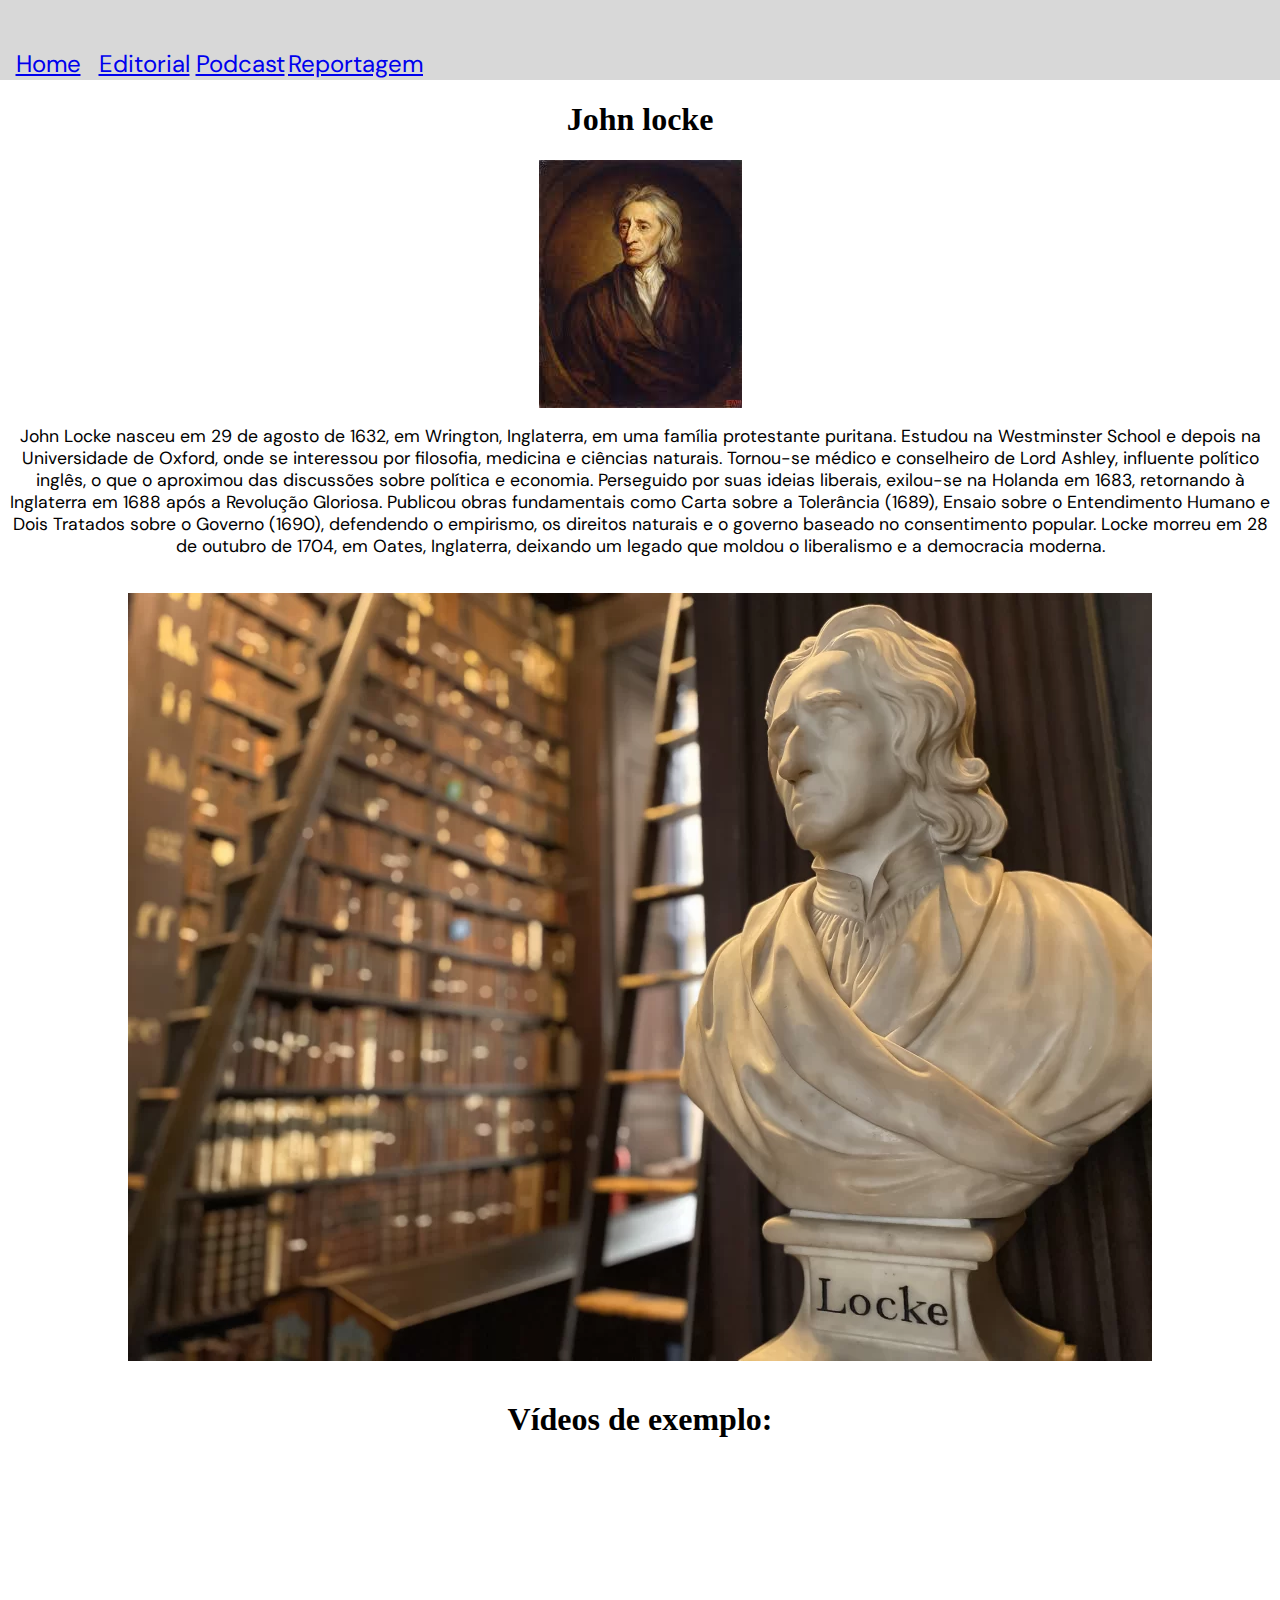
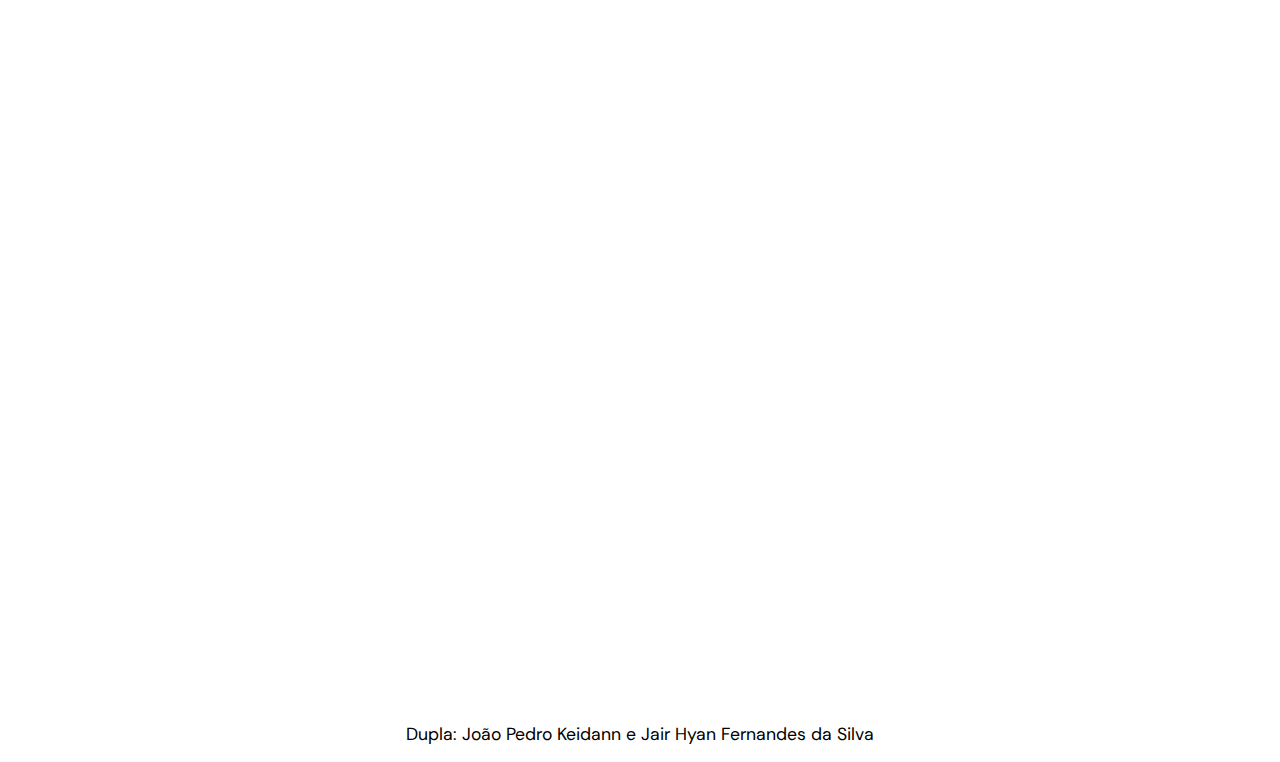
<file: index.html>
<!DOCTYPE html>
<html lang="pt-BR">

<head>
    <meta charset="UTF-8">
    <meta name="viewport" content="width=device-width, initial-scale=1.0">
    <link rel="stylesheet" href="style.css">
    <link rel="shortcut icon" href="./icon.png" type="image/x-icon">
    <link rel="preconnect" href="https://fonts.googleapis.com">
    <link rel="preconnect" href="https://fonts.gstatic.com" crossorigin>
    <link
        href="https://fonts.googleapis.com/css2?family=DM+Sans:ital,opsz,wght@0,9..40,100..1000;1,9..40,100..1000&display=swap"
        rel="stylesheet">

    <title>John locke</title>
</head>

<body>
    <header>
        <a href="index.html">Home</a>
        <a href="editorial.html">Editorial</a>
        <a href="podcast.html">Podcast</a>
        <a href="reportagem.html">Reportagem</a>
    </header>
    <main>
        <h1>John locke</h1>
        <div class="rubens">
            <img src="./johnLocke.png">
        </div>
        <p>John Locke nasceu em 29 de agosto de 1632, em Wrington, Inglaterra, em uma família protestante puritana.
            Estudou na Westminster School e depois na Universidade de Oxford, onde se interessou por filosofia, medicina
            e ciências naturais. Tornou-se médico e conselheiro de Lord Ashley, influente político inglês, o que o
            aproximou das discussões sobre política e economia. Perseguido por suas ideias liberais, exilou-se na
            Holanda em 1683, retornando à Inglaterra em 1688 após a Revolução Gloriosa. Publicou obras fundamentais como
            Carta sobre a Tolerância (1689), Ensaio sobre o Entendimento Humano e Dois Tratados sobre o Governo (1690),
            defendendo o empirismo, os direitos naturais e o governo baseado no consentimento popular. Locke morreu em
            28 de outubro de 1704, em Oates, Inglaterra, deixando um legado que moldou o liberalismo e a democracia
            moderna.</p><br>
        <img src="./biografia_img.webp"><br>
        <h1>Vídeos de exemplo:</h1><br><br>
        <iframe width="401" height="401" src="https://www.youtube.com/embed/JrkUbVKhZM4?si=kblRRQApTAC3WyVG" title="YouTube video player" frameborder="0" allow="accelerometer; autoplay; clipboard-write; encrypted-media; gyroscope; picture-in-picture; web-share" referrerpolicy="strict-origin-when-cross-origin" allowfullscreen></iframe><br>
        <iframe width="401" height="401" src="https://www.youtube.com/embed/ZMMj84tco98?si=uizxsZL2FDuVXBMx" title="YouTube video player" frameborder="0" allow="accelerometer; autoplay; clipboard-write; encrypted-media; gyroscope; picture-in-picture; web-share" referrerpolicy="strict-origin-when-cross-origin" allowfullscreen></iframe>
    </main>
    <footer>
          <p>
            Dupla: João Pedro Keidann e Jair Hyan Fernandes da Silva
          </p>
    </footer>
</body>

</html>
</file>
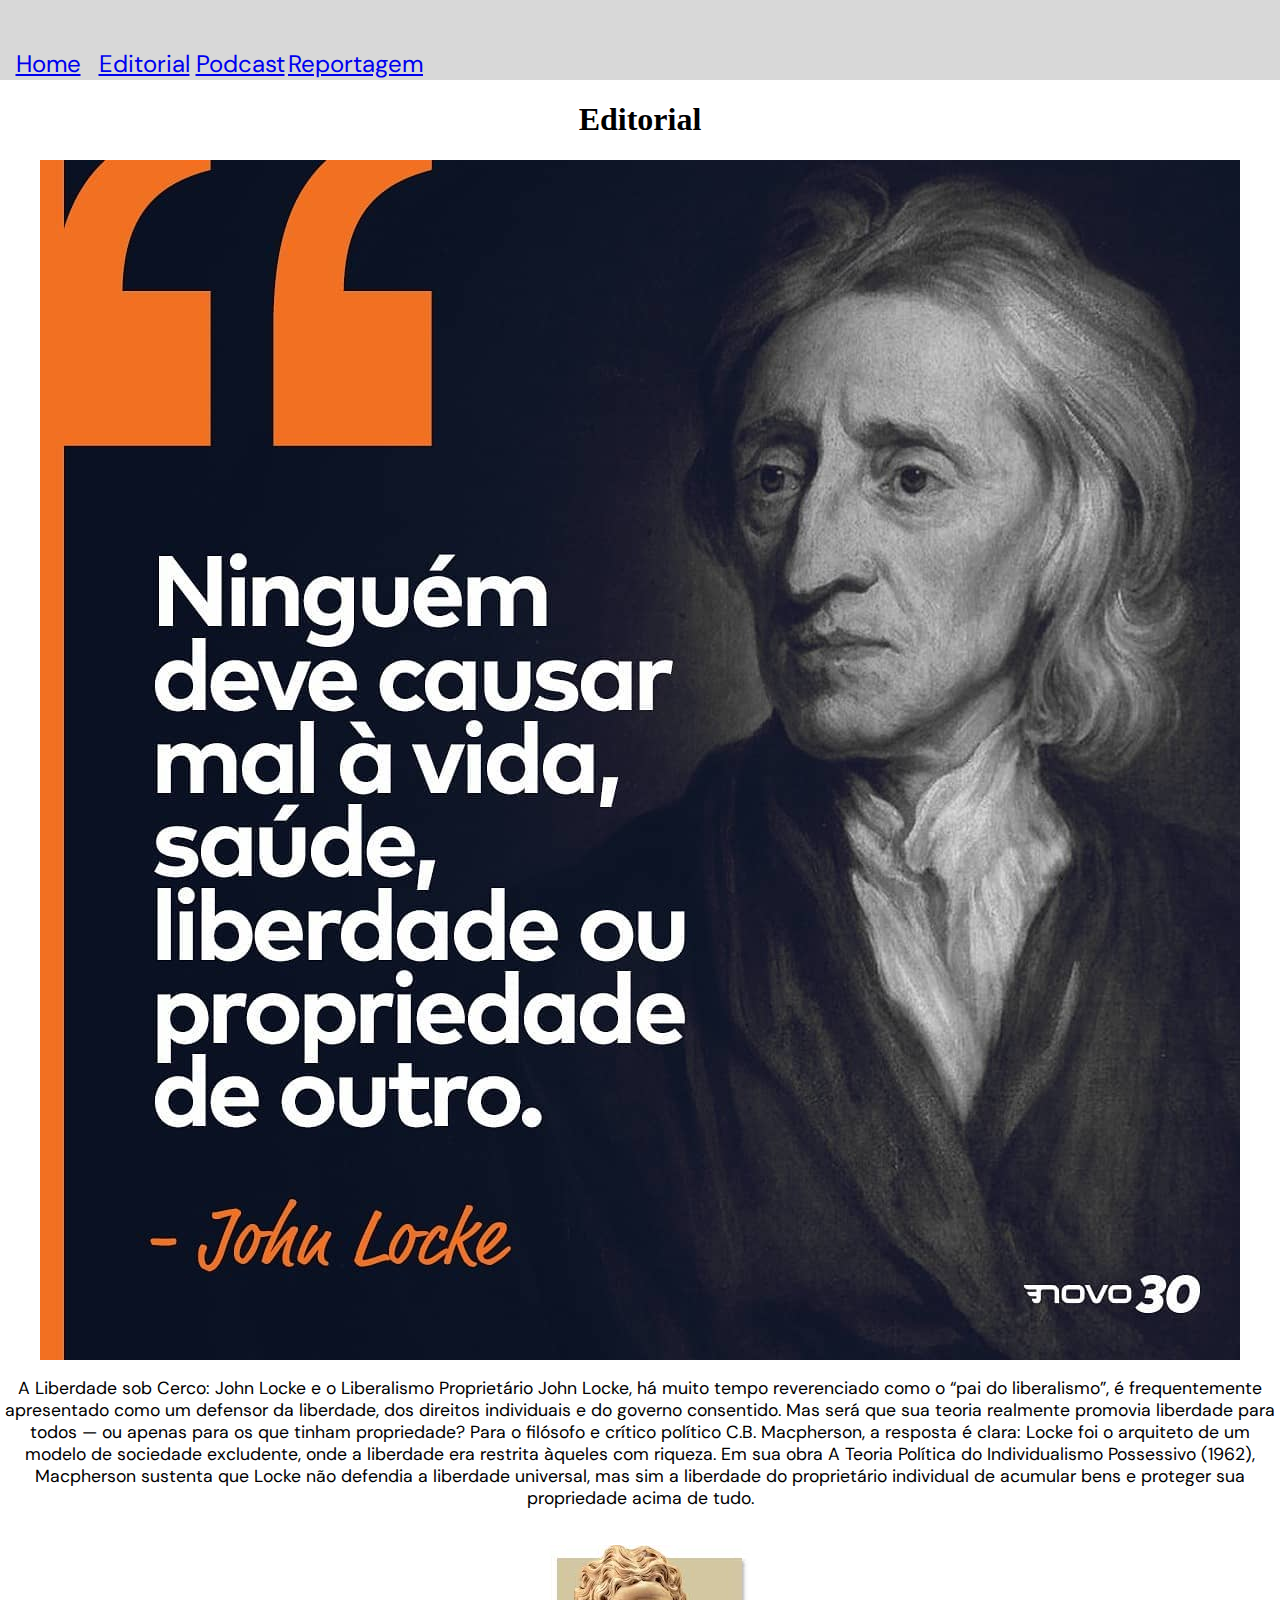
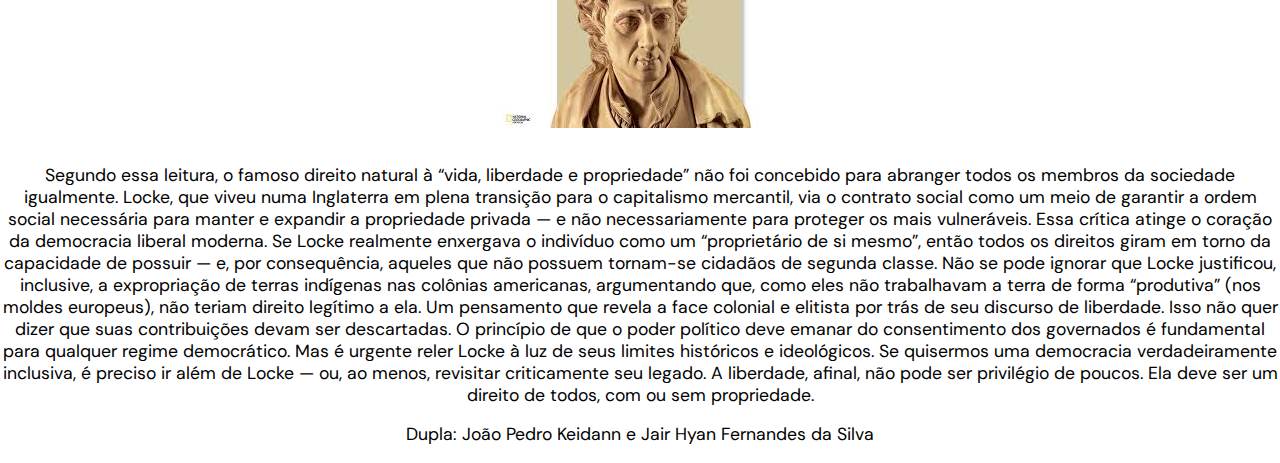
<file: editorial.html>
<!DOCTYPE html>
<html lang="pt-BR">

<head>
    <meta charset="UTF-8">
    <meta name="viewport" content="width=device-width, initial-scale=1.0">
    <link rel="stylesheet" href="style.css">
    <link rel="shortcut icon" href="./icon.png" type="image/x-icon">
    <link rel="preconnect" href="https://fonts.googleapis.com">
    <link rel="preconnect" href="https://fonts.gstatic.com" crossorigin>
    <link
        href="https://fonts.googleapis.com/css2?family=DM+Sans:ital,opsz,wght@0,9..40,100..1000;1,9..40,100..1000&display=swap"
        rel="stylesheet">
    <title>John locke</title>
</head>

<body>
    <header>
        <a href="index.html">Home</a>
        <a href="editorial.html">Editorial</a>
        <a href="podcast.html">Podcast</a>
        <a href="reportagem.html">Reportagem</a>
    </header>
    <main>
        <h1>Editorial</h1>
        <div class="rubens">
            <img src="./editorial-img.jpg">
        </div>
        <p>
            A Liberdade sob Cerco: John Locke e o Liberalismo Proprietário

            John Locke, há muito tempo reverenciado como o “pai do liberalismo”, é frequentemente apresentado como um
            defensor da liberdade, dos direitos individuais e do governo consentido. Mas será que sua teoria realmente
            promovia liberdade para todos — ou apenas para os que tinham propriedade?

            Para o filósofo e crítico político C.B. Macpherson, a resposta é clara: Locke foi o arquiteto de um modelo
            de sociedade excludente, onde a liberdade era restrita àqueles com riqueza. Em sua obra A Teoria Política do
            Individualismo Possessivo (1962), Macpherson sustenta que Locke não defendia a liberdade universal, mas sim
            a liberdade do proprietário individual de acumular bens e proteger sua propriedade acima de tudo.

        </p><br>

        <img src="johnlocke2.jpg" alt=""><br>

        <p>
            Segundo essa leitura, o famoso direito natural à “vida, liberdade e propriedade” não foi concebido para
            abranger todos os membros da sociedade igualmente. Locke, que viveu numa Inglaterra em plena transição para
            o capitalismo mercantil, via o contrato social como um meio de garantir a ordem social necessária para
            manter e expandir a propriedade privada — e não necessariamente para proteger os mais vulneráveis.

            Essa crítica atinge o coração da democracia liberal moderna. Se Locke realmente enxergava o indivíduo como
            um “proprietário de si mesmo”, então todos os direitos giram em torno da capacidade de possuir — e, por
            consequência, aqueles que não possuem tornam-se cidadãos de segunda classe.

            Não se pode ignorar que Locke justificou, inclusive, a expropriação de terras indígenas nas colônias
            americanas, argumentando que, como eles não trabalhavam a terra de forma “produtiva” (nos moldes europeus),
            não teriam direito legítimo a ela. Um pensamento que revela a face colonial e elitista por trás de seu
            discurso de liberdade.

            Isso não quer dizer que suas contribuições devam ser descartadas. O princípio de que o poder político deve
            emanar do consentimento dos governados é fundamental para qualquer regime democrático. Mas é urgente reler
            Locke à luz de seus limites históricos e ideológicos.

            Se quisermos uma democracia verdadeiramente inclusiva, é preciso ir além de Locke — ou, ao menos, revisitar
            criticamente seu legado. A liberdade, afinal, não pode ser privilégio de poucos. Ela deve ser um direito de
            todos, com ou sem propriedade.
        </p>
    </main>
    <footer>
          <p>
            Dupla: João Pedro Keidann e Jair Hyan Fernandes da Silva
          </p>
    </footer>
</body>

</html>
</file>
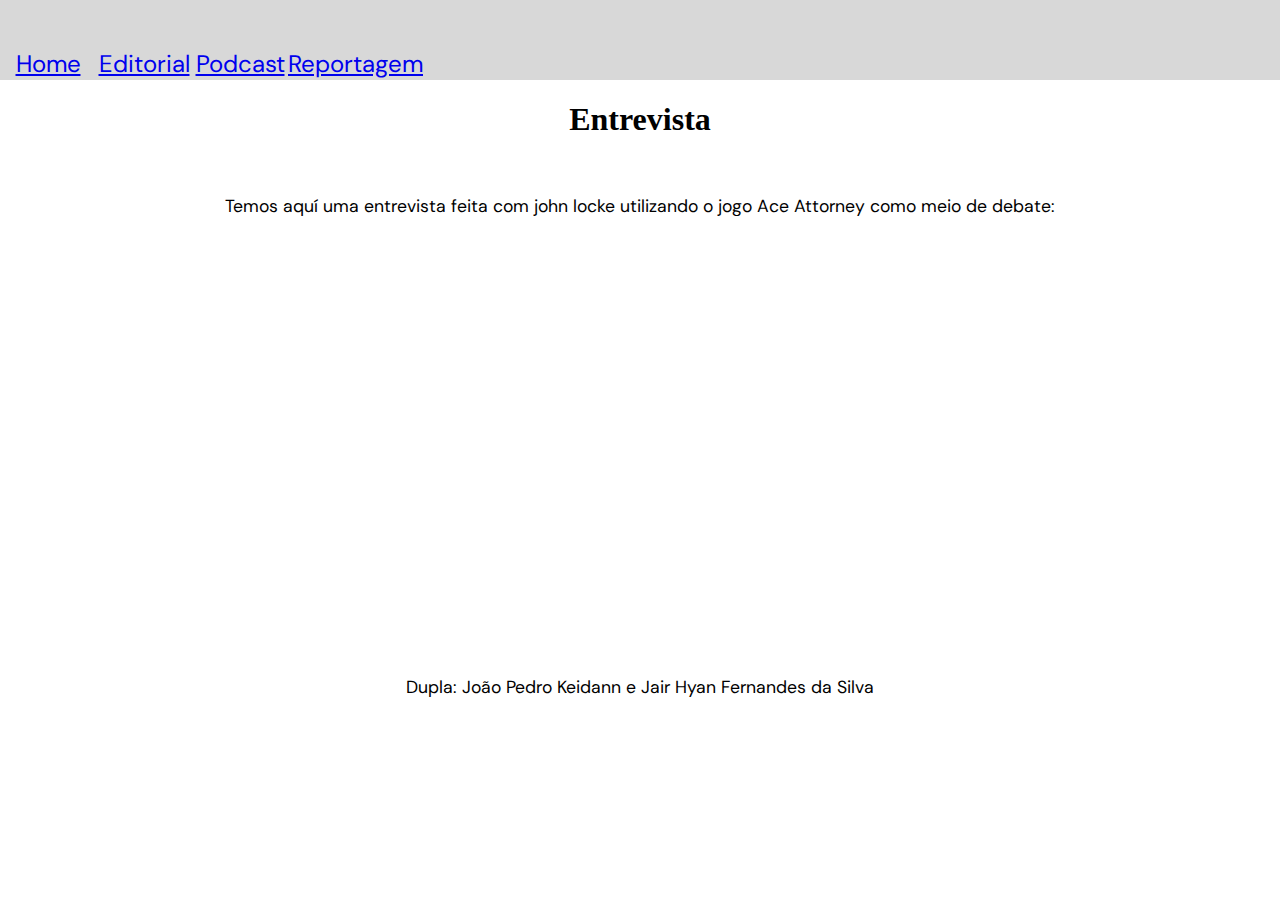
<file: podcast.html>
<!DOCTYPE html>
<html lang="pt-BR">

<head>
    <meta charset="UTF-8">
    <meta name="viewport" content="width=device-width, initial-scale=1.0">
    <link rel="stylesheet" href="style.css">
    <link rel="shortcut icon" href="./icon.png" type="image/x-icon">
    <link rel="preconnect" href="https://fonts.googleapis.com">
    <link rel="preconnect" href="https://fonts.gstatic.com" crossorigin>
    <link
        href="https://fonts.googleapis.com/css2?family=DM+Sans:ital,opsz,wght@0,9..40,100..1000;1,9..40,100..1000&display=swap"
        rel="stylesheet">
    <title>John locke</title>
</head>

<body>
    <header>
        <a href="index.html">Home</a>
        <a href="editorial.html">Editorial</a>
        <a href="podcast.html">Podcast</a>
        <a href="reportagem.html">Reportagem</a>
    </header>
    <main>
        <h1>Entrevista</h1><br>
        <p>Temos aquí uma entrevista feita com john locke utilizando o jogo
        Ace Attorney como meio de debate:</p><br>
        <iframe width="401" height="401" src="https://www.youtube.com/embed/8YbMDQk1E7o?si=eBXgDgDrZTy_twIY" title="YouTube video player" frameborder="0" allow="accelerometer; autoplay; clipboard-write; encrypted-media; gyroscope; picture-in-picture; web-share" referrerpolicy="strict-origin-when-cross-origin" allowfullscreen></iframe><br>
    </main>
    <footer>
          <p>
            Dupla: João Pedro Keidann e Jair Hyan Fernandes da Silva
          </p>
    </footer>
</body>
</html>
</file>
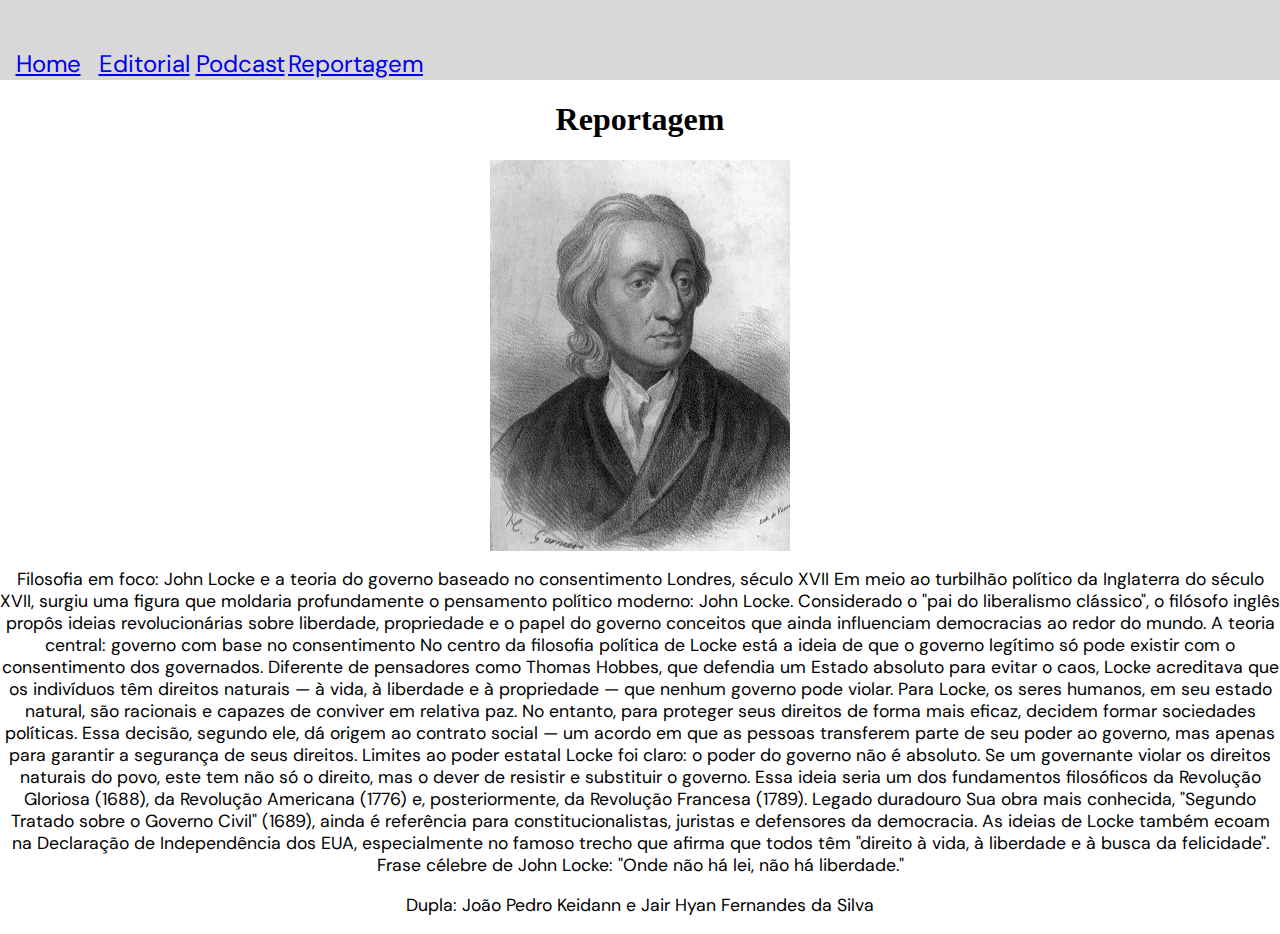
<file: reportagem.html>
<!DOCTYPE html>
<html lang="pt-BR">

<head>
    <meta charset="UTF-8">
    <meta name="viewport" content="width=device-width, initial-scale=1.0">
    <link rel="stylesheet" href="style.css">
    <link rel="shortcut icon" href="./icon.png" type="image/x-icon">
    <link rel="preconnect" href="https://fonts.googleapis.com">
    <link rel="preconnect" href="https://fonts.gstatic.com" crossorigin>
    <link
        href="https://fonts.googleapis.com/css2?family=DM+Sans:ital,opsz,wght@0,9..40,100..1000;1,9..40,100..1000&display=swap"
        rel="stylesheet">
    <title>John locke</title>
</head>

<body>
    <header>
        <a href="index.html">Home</a>
        <a href="editorial.html">Editorial</a>
        <a href="podcast.html">Podcast</a>
        <a href="reportagem.html">Reportagem</a>
    </header>
    <main>
        <h1>Reportagem</h1>
        <div class="rubens">
            <img src="./reportagem_img.webp">
        </div>
        <p>
            Filosofia em foco: John Locke e a teoria do governo baseado no consentimento

            Londres, século XVII Em meio ao turbilhão político da Inglaterra do século XVII, surgiu uma figura que
            moldaria profundamente o pensamento político moderno: John Locke. Considerado o "pai do liberalismo
            clássico", o filósofo inglês propôs ideias revolucionárias sobre liberdade, propriedade e o
            papel do governo conceitos que ainda influenciam democracias ao redor do mundo.

            A teoria central: governo com base no consentimento

            No centro da filosofia política de Locke está a ideia de que o governo legítimo só pode existir com o
            consentimento dos governados. Diferente de pensadores como Thomas Hobbes, que defendia um Estado absoluto
            para evitar o caos, Locke acreditava que os indivíduos têm direitos naturais — à vida, à liberdade e à
            propriedade — que nenhum governo pode violar.

            Para Locke, os seres humanos, em seu estado natural, são racionais e capazes de conviver em relativa paz. No
            entanto, para proteger seus direitos de forma mais eficaz, decidem formar sociedades políticas. Essa
            decisão, segundo ele, dá origem ao contrato social — um acordo em que as pessoas transferem parte de seu
            poder ao governo, mas apenas para garantir a segurança de seus direitos.

            Limites ao poder estatal

            Locke foi claro: o poder do governo não é absoluto. Se um governante violar os direitos naturais do povo,
            este tem não só o direito, mas o dever de resistir e substituir o governo. Essa ideia seria um dos
            fundamentos filosóficos da Revolução Gloriosa (1688), da Revolução Americana (1776) e, posteriormente, da
            Revolução Francesa (1789).

            Legado duradouro

            Sua obra mais conhecida, "Segundo Tratado sobre o Governo Civil" (1689), ainda é referência para
            constitucionalistas, juristas e defensores da democracia. As ideias de Locke também ecoam na Declaração de
            Independência dos EUA, especialmente no famoso trecho que afirma que todos têm "direito à vida, à liberdade
            e à busca da felicidade".

            Frase célebre de John Locke:
            "Onde não há lei, não há liberdade."
        </p>
    </main>
    <footer>
          <p>
            Dupla: João Pedro Keidann e Jair Hyan Fernandes da Silva
          </p>
    </footer>
</body>

</html>
</file>
<file: style.css>
@import url('https://fonts.googleapis.com/css2?family=DM+Sans:ital,opsz,wght@0,9..40,100..1000;1,9..40,100..1000&display=swap');
@keyframes slide-bottom{0%{transform:translateY(0)}100%{transform:translateY(100px)}}
@keyframes tracking-in-expand{0%{letter-spacing:-.5em;opacity:0}40%{opacity:.6}100%{opacity:1}}

.animaçãoImg{animation:slide-bottom 1.5s cubic-bezier(.25,.46,.45,.94) both;

}

.textoBonitin{animation:tracking-in-expand .7s cubic-bezier(.215,.61,.355,1.000) both;

}

body{
    text-align: center;
    margin: 0;
    padding: 0;
}


header{
    background-color: rgb(216, 216, 216);
    display: flex;
    flex-direction: row;
    height: 5rem;
}


a:hover {
    background: linear-gradient(to right, rgb(192, 192, 192) , rgb(179, 179, 179) , rgb(153, 153, 153));
    border-radius: 10px;
    height: 50%;
}

a{
    padding-top: 10px;
    width: 6rem;
    font-size: 150%;
    margin-top: 3%; 
    font-family: DM Sans;
}

#rubens{
    width: 401px;
    height: 401px;
    display: flex;
    justify-items: right;
}

img{
    display: block;
    margin: 0 auto;
}

p{
font-size: 1.1rem;
font-family: DM Sans;
}
</file>
